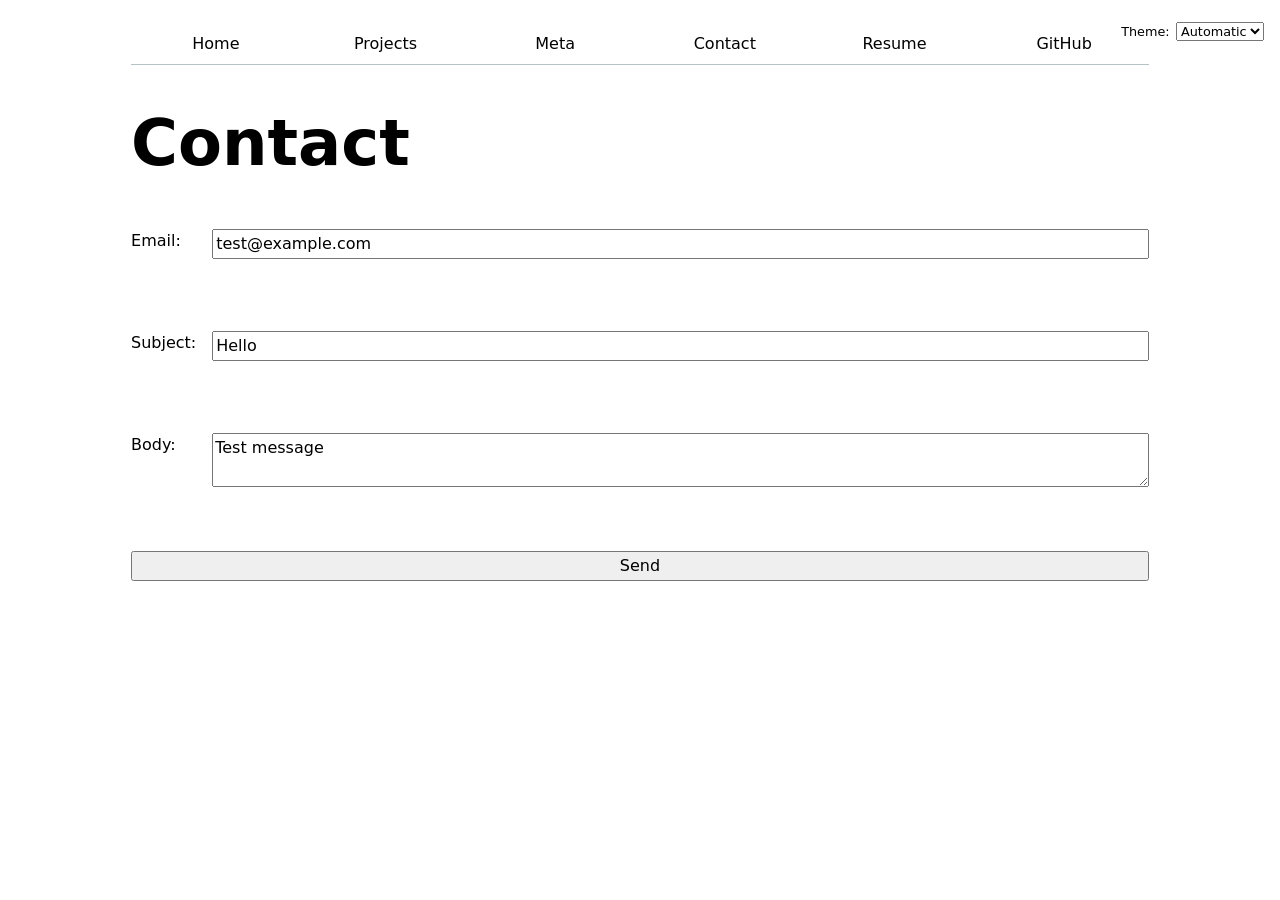
<file: contact/index.html>
<!DOCTYPE html>
<html>
<head>
  <script src="../global.js" type="module"></script>
  <title>Contact</title>
  <link rel="stylesheet" href="../style.css">
</head>
<body>


<h1>Contact</h1>
<form action="mailto:your@email.com" method="POST" enctype="text/plain">

<label>
  Email:
  <input type="email" name="email" value="test@example.com">
</label>

<br>

<label>
  Subject:
  <input name="subject" value="Hello">
</label>

<br>

<label>
  Body:
  <textarea name="body">Test message</textarea>
</label>

<br>

<button>Send</button>

</form>

</body>
</html>
</file>
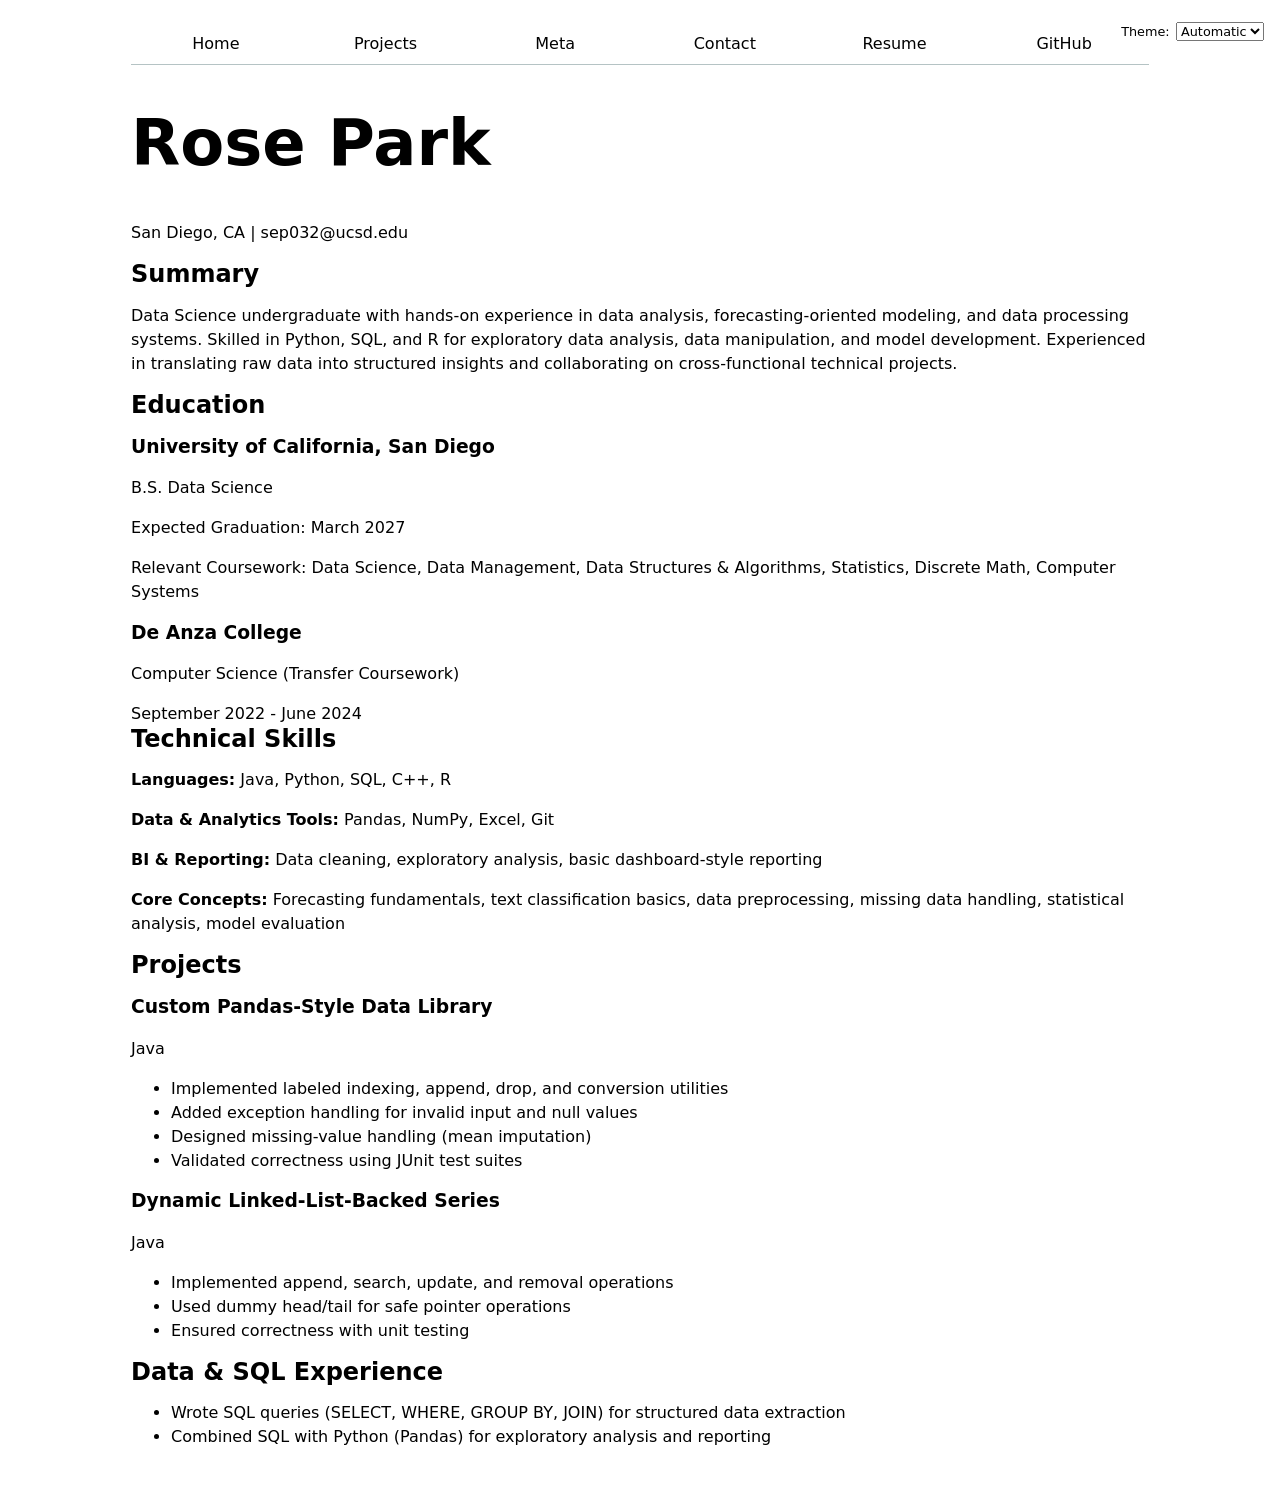
<file: resume/index.html>
<!DOCTYPE html>
<html>
<head>
  <script src="../global.js" type="module"></script>
  <title>Resume</title>
  <link rel="stylesheet" href="../style.css">
</head>
<body>


<h1>Rose Park</h1>
<p>San Diego, CA | sep032@ucsd.edu</p>

<section>
  <h2>Summary</h2>
  <p>
    Data Science undergraduate with hands-on experience in data analysis, forecasting-oriented modeling, and data processing systems.
    Skilled in Python, SQL, and R for exploratory data analysis, data manipulation, and model development. Experienced in translating raw data into structured insights and collaborating on cross-functional technical projects.
  </p>
</section>

<section>
  <h2>Education</h2>

  <article>
    <h3>University of California, San Diego</h3>
    <p>B.S. Data Science</p>
    <time>Expected Graduation: March 2027</time>
    <p>Relevant Coursework: Data Science, Data Management, Data Structures & Algorithms, Statistics, Discrete Math, Computer Systems</p>
  </article>

  <article>
    <h3>De Anza College</h3>
    <p>Computer Science (Transfer Coursework)</p>
    <time>September 2022 - June 2024</time>
  </article>
</section>

<section>
  <h2>Technical Skills</h2>

  <p><strong>Languages:</strong> Java, Python, SQL, C++, R</p>

  <p><strong>Data & Analytics Tools:</strong> Pandas, NumPy, Excel, Git</p>

  <p><strong>BI & Reporting:</strong> Data cleaning, exploratory analysis, basic dashboard-style reporting</p>

  <p><strong>Core Concepts:</strong> Forecasting fundamentals, text classification basics, data preprocessing, missing data handling, statistical analysis, model evaluation</p>
</section>

<section>
  <h2>Projects</h2>

  <article>
    <h3>Custom Pandas-Style Data Library</h3>
    <p>Java</p>
    <ul>
      <li>Implemented labeled indexing, append, drop, and conversion utilities</li>
      <li>Added exception handling for invalid input and null values</li>
      <li>Designed missing-value handling (mean imputation)</li>
      <li>Validated correctness using JUnit test suites</li>
    </ul>
  </article>

  <article>
    <h3>Dynamic Linked-List-Backed Series</h3>
    <p>Java</p>
    <ul>
      <li>Implemented append, search, update, and removal operations</li>
      <li>Used dummy head/tail for safe pointer operations</li>
      <li>Ensured correctness with unit testing</li>
    </ul>
  </article>

</section>

<section>
  <h2>Data & SQL Experience</h2>
  <ul>
    <li>Wrote SQL queries (SELECT, WHERE, GROUP BY, JOIN) for structured data extraction</li>
    <li>Combined SQL with Python (Pandas) for exploratory analysis and reporting</li>
  </ul>
</section>

</body>
</html>
</file>
<file: style.css>
body {
  font: 100%/1.5 system-ui;
}

img {
  max-width: 100%;
  height: auto;
}

body {
  font: 100%/1.5 system-ui;

  max-width: 100ch;
  margin-inline: auto;
  padding: 1em;
}

nav {
  display: flex;
}

nav a {
  flex: 1;
  text-align: center;
}

nav a {
  text-decoration: none;
  color: inherit;
  padding: 0.5em;
}

nav {
  border-bottom: 1px solid oklch(80% 3% 200);
  margin-bottom: 1em;
}

:root {
  --color-accent: oklch(65% 50% 0);
}

nav a:hover {
  border-bottom: 0.4em solid var(--color-accent);
}

input, textarea, button {
  font: inherit;
}

input, textarea, button {
  display: block;
  width: 100%;
}

label {
  display: block;
}

input, textarea {
  box-sizing: border-box;
}

label {
  margin-block: 0.5em;
}

form {
  display: grid;
  grid-template-columns: auto 1fr;
  gap: 1em;
}

label {
  display: grid;
  grid-template-columns: subgrid;
  grid-column: 1 / -1;
}

button {
  grid-column: 1 / -1;
}

.projects {
  display: grid;
  grid-template-columns: repeat(auto-fill, minmax(15em, 1fr));
  gap: 1em;
}

.projects article {
  display: grid;
  grid-template-rows: subgrid;
  grid-row: span 3;
}

h2 {
  margin: 0;
}

h1 {
  font-size: 400%;
}

h1, h2, h3 {
  line-height: 1.1;
  text-wrap: balance;
}

nav a.current {
  border-bottom: 0.4em solid oklch(80% 3% 200);
}

:root {
  color-scheme: light dark;
}

nav {
  --border-color: oklch(50% 10% 200 / 40%);
  border-bottom: 1px solid var(--border-color);
}

nav a:hover {
  background-color: color-mix(in oklch, var(--color-accent), canvas 85%);
}

.color-scheme {
  position: fixed;
  top: 1rem;
  right: 1rem;
  font-size: 80%;
  display: flex;
  align-items: center;
  gap: 0.5em;
  z-index: 1000;
}

.color-scheme select {
  width: auto !important;
  max-width: 120px;
}

select {
  font: inherit;
}

#profile-stats dl {
  display: grid;
  grid-template-columns: repeat(4, 1fr);
  gap: 1em;
  text-align: center;
  margin-top: 1em;
}

#profile-stats dt {
  grid-row: 1;
  font-size: 0.8rem;
  color: gray;
  letter-spacing: 0.05em;
}

#profile-stats dd {
  grid-row: 2;
  font-size: 2rem;
  margin: 0;
  font-weight: 500;
}

#profile-stats {
  margin-top: 2em;
}

.project-year {
  color: gray;
  font-family: Baskerville, serif;
  font-variant-numeric: oldstyle-nums;
  margin-top: 0.25em;
}

#projects-pie-plot {
  display: block;
  margin: 2em auto;
  width: 200px;
  height: 200px;
}

.legend {
  display: grid;
  grid-template-columns: repeat(auto-fill, minmax(9em, 1fr));
  gap: 1em;
  margin-top: 1em;
  padding: 1em;
  border: 1px solid var(--border-color);
}

.legend li {
  display: flex;
  align-items: center;
  gap: 0.5em;
}

.legend .swatch {
  width: 1em;
  aspect-ratio: 1;
  background: var(--color);
  display: inline-block;
  border-radius: 0.2em;
}

.chart-container {
  display: flex;
  align-items: center;
  justify-content: center;
  gap: 2em;
}

#projects-pie-plot {
  max-width: 20em;
  flex-shrink: 0;
}

.legend {
  display: grid;
  grid-template-columns: repeat(auto-fit, minmax(8em, max-content));
  gap: 0.75em 1.5em;
}

#projects-pie-plot path {
  transition: 300ms;
}

#projects-pie-plot:has(path:hover) path:not(:hover) {
  opacity: 0.5;
}

.selected {
  fill: oklch(60% 45% 0) !important;
}

.info {
  display: grid;
  grid-template-columns: auto 1fr;
  gap: 4px 10px;
  margin: 0;
}

.info dt {
  opacity: 0.6;
}

.tooltip {
  position: fixed;
  background: rgba(0, 0, 0, 0.85);
  color: white;
  padding: 10px;
  border-radius: 6px;
  pointer-events: none;
  z-index: 1000;
}

.info[hidden] {
  opacity: 0;
  visibility: hidden;
}


circle.selected {
  fill: #ff6b6b;
  stroke: red;
  stroke-width: 2px;
}

#selection-summary,
#selection-breakdown {
  margin-top: 20px;
}
</file>
